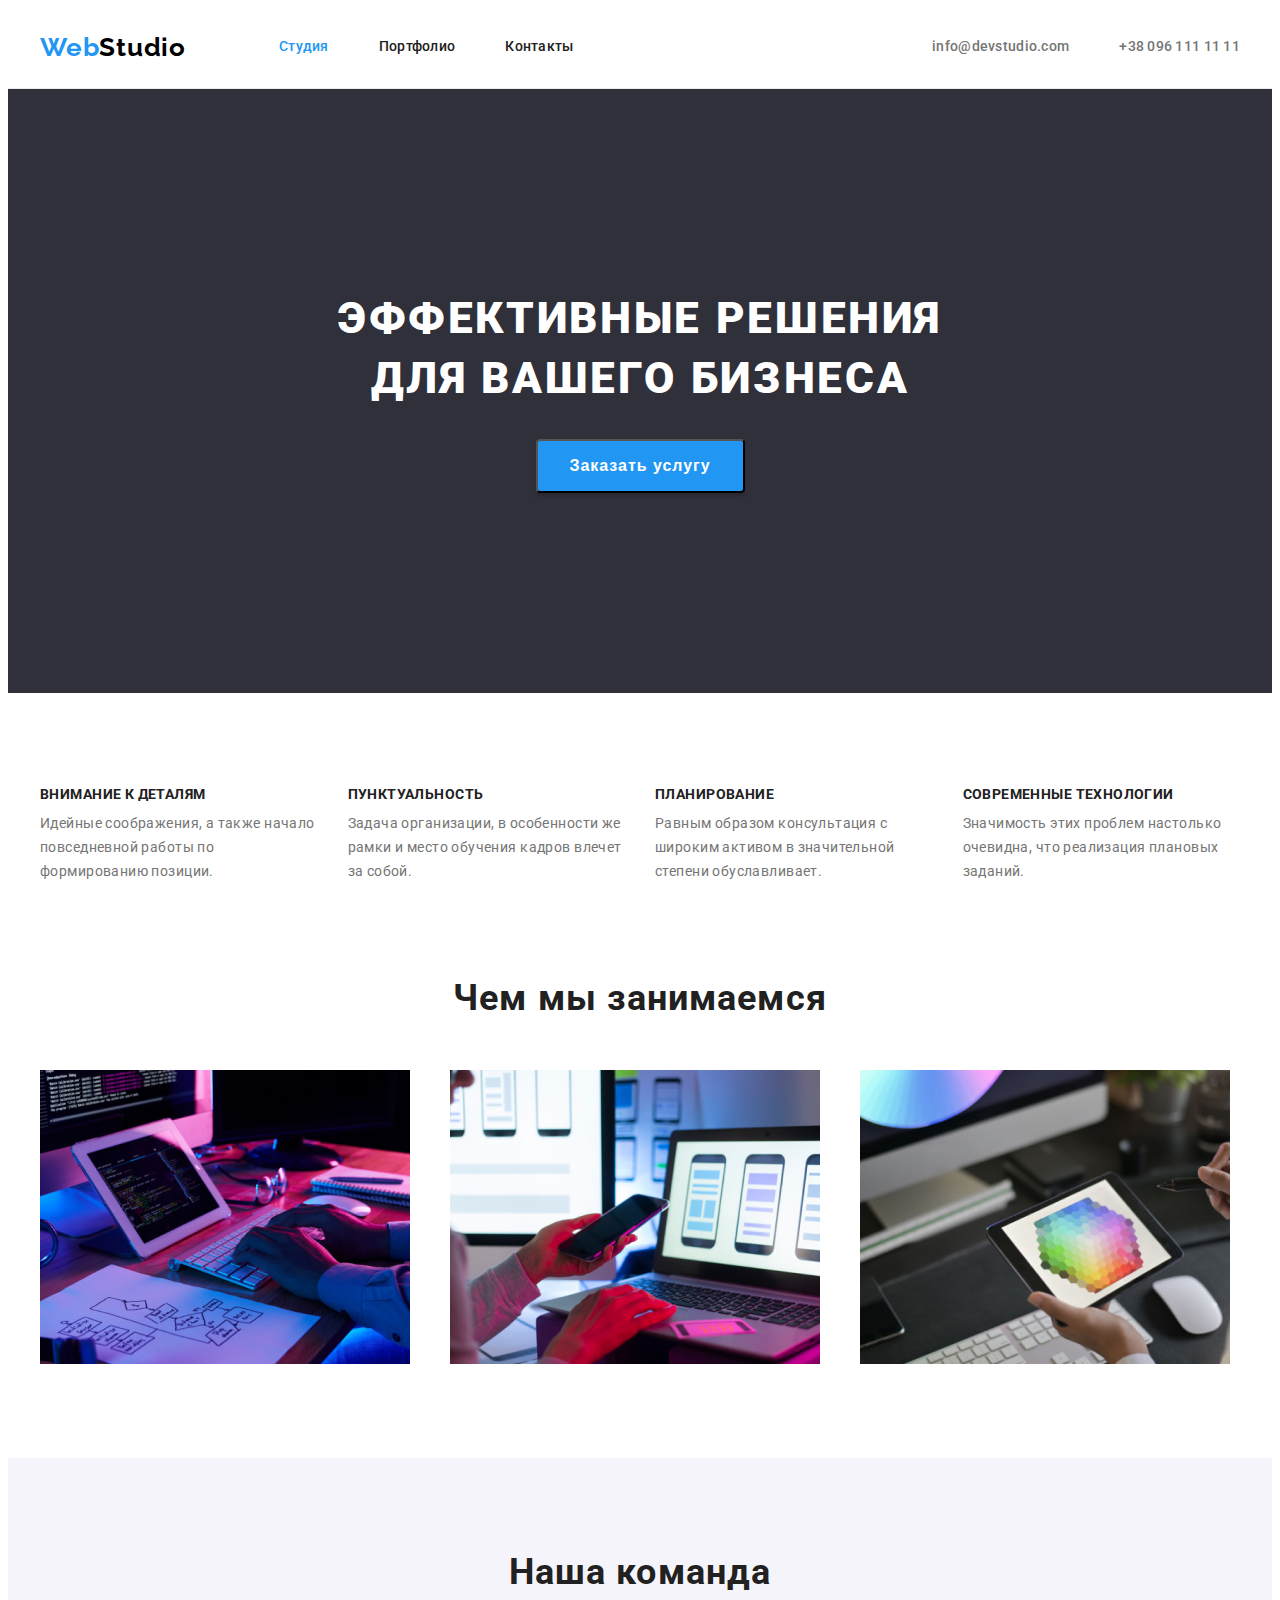
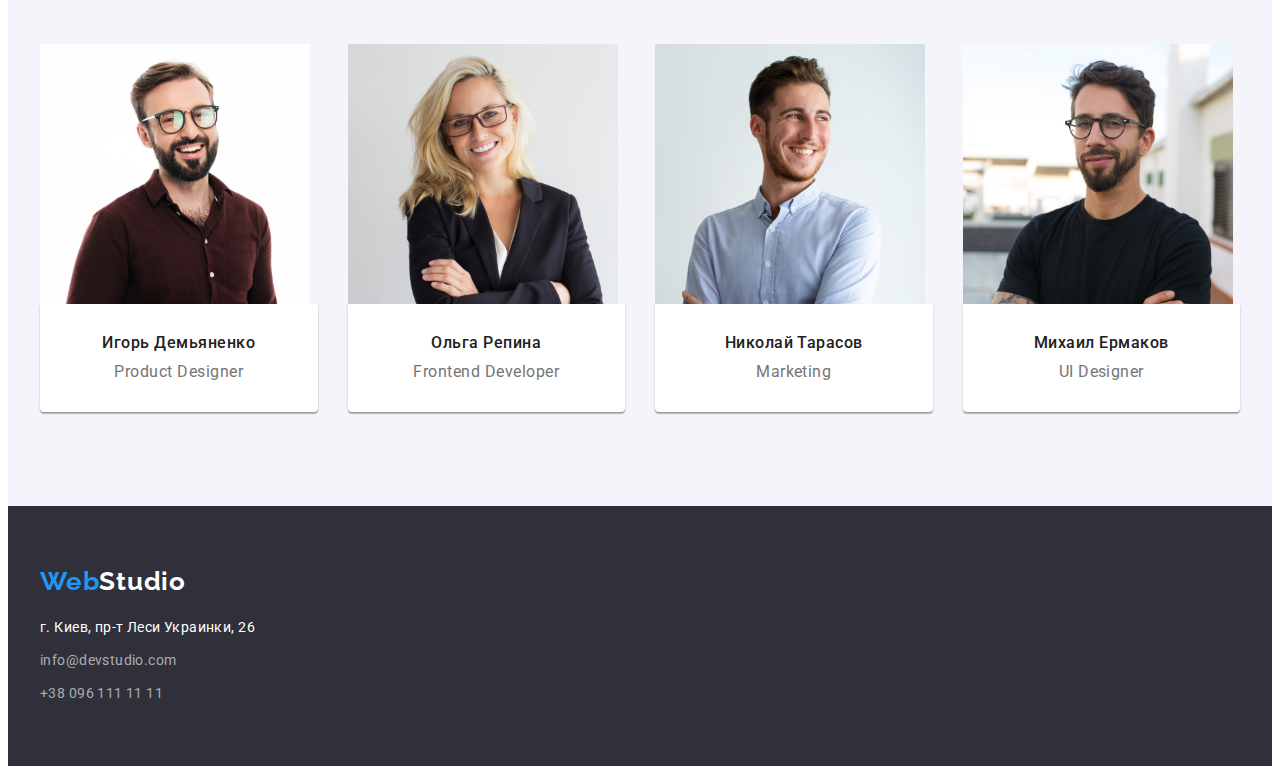
<file: index.html>
<!DOCTYPE html>
<html lang="ru">

<head>
    <meta charset="UTF-8">
    <meta name="viewport" content="width=device-width, initial-scale=1.0">
    <title>WebStudio</title>
    <link rel="stylesheet" href="https://cdnjs.cloudflare.com/ajax/libs/modern-normalize/1.0.0/modern-normalize.min.css" integrity="sha512-ISS7cAi1PEhQ8jnbJpJZMd29NlhNj4AWYyLOSp2CE/CsHxTCu+r+t0D2yoJudVrd0/8fTVPUVDzY5Tvli75u/g==" crossorigin="anonymous" />
    <link rel="preconnect" href="https://fonts.gstatic.com">
    <link rel="stylesheet" href="https://fonts.googleapis.com/css2?family=Raleway:wght@700&family=Roboto:wght@400;500;700;900&display=swap">
    <link rel="stylesheet" href="./css/styles.css">
</head>

<body>

    <header class="header">
        <div class="container">
            <nav class="navigation">
                    <a class="logo-link link" lang="en" href="./index.html">
                        Web<span class="logo-part">Studio</span>
                    </a>
                    <ul class="navigation-list list">
                        <li class="navigation-item">
                            <a class="navigation-link link active-link" href="./index.html">Студия</a>
                        </li>
                        <li class="navigation-item">
                            <a class="navigation-link link" href="./portfolio.html">Портфолио</a>
                        </li>
                        <li class="navigation-item">
                            <a class="navigation-link link" href="">Контакты</a>
                        </li>
                    </ul>
            </nav>
            <ul class="contact">
                <li class="contact-list list">
                    <a class="contact-link link" lang="en" href="mailto:info@devstudio.com">info@devstudio.com</a>
                </li>
                <li class="contact-list list">
                    <a class="contact-link link" href="tel:+380961111111">+38 096 111 11 11</a>
                </li>
            </ul>
        </div>
    </header>

    <main>
        <!--Hero-->
        <section class="hero">
            <div class="container">
                <h1 class="title">Эффективные решения для вашего бизнеса</h1>
                <button class="modal-btn" type="button">Заказать услугу</button>
            </div>
        </section>
        <!--about advantages-->
        <section class="about">
            <div class="container">
                <h2 class="subtitle visually-hidden">Преимущества</h2>
                <ul class="about-list list">
                    <li class="about-item">
                        <h3 class="about-title">Внимание к деталям</h3>
                        <p class="about-description">Идейные соображения, а также начало повседневной работы по формированию позиции.</p>
                    </li>
                    <li class="about-item">
                        <h3 class="about-title">Пунктуальность</h3>
                        <p class="about-description">Задача организации, в особенности же рамки и место обучения кадров влечет за собой.</p>
                    </li>
                    <li class="about-item">
                        <h3 class="about-title">Планирование</h3>
                        <p class="about-description">Равным образом консультация с широким активом в значительной степени обуславливает.</p>
                    </li>
                    <li class="about-item">
                        <h3 class="about-title">Современные технологии</h3>
                        <p class="about-description">Значимость этих проблем настолько очевидна, что реализация плановых заданий.</p>
                    </li>
                </ul>
            </div>
        </section>
        <!--What are we doing-->
        <section class="doing">
            <div class="container">
                <h2 class="subtitle">Чем мы занимаемся</h2>
                <ul class="doing-list list">
                    <li class="doing-item">
                        <img src="./images/what-are-we-doing/img-1.jpg" alt="Мужчина пишет код" width="370" height="294">
                    </li>
                    <li class="doing-item">
                        <img src="./images/what-are-we-doing/img-2.jpg" alt="Женщина держит телефон" width="370"
                            height="294">
                    </li>
                    <li class="doing-item">
                        <img src="./images/what-are-we-doing/img-3.jpg" alt="Человек выбирает цвет на планшете" width="370"
                            height="294">
                    </li>
                </ul>
            </div>
        </section>
        <!--our team-->
        <section class="team">
            <div class="container">
                <h2 class="subtitle">Наша команда</h2>
                <ul class="team-list list">
                    <li class="team-item">
                        <img src="./images/our-team/img-Igor.jpg"
                            alt="Бородатый мужчина в очках и одетый в бордовую рубашку" width="270" height="260"
                            title="Игорь Демьяненко">
                        <div class="team-block">  
                            <h3 class="team-title">Игорь Демьяненко</h3>
                            <p class="team-description" lang="en">Product Designer</p>
                        </div>
                    </li>
                    <li class="team-item">
                        <img src="./images/our-team/img-Olga.jpg"
                            alt="Бородатый мужчина в окулярах и одетый в черную футболку" width="270" height="260"
                            title="Ольга Репина">
                        <div class="team-block">    
                            <h3 class="team-title">Ольга Репина</h3>
                            <p class="team-description" lang="en">Frontend Developer</p>
                        </div>
                    </li>
                    <li class="team-item">
                        <img src="./images/our-team/img-Nikolay.jpg" alt="Бородатый мужчина одетый в голубую рубашку"
                            width="270" height="260" title="Николай Тарасов">
                        <div class="team-block">    
                            <h3 class="team-title">Николай Тарасов</h3>
                            <p class="team-description" lang="en">Marketing</p>
                        </div>
                    </li >
                    <li class="team-item">
                        <img src="./images/our-team/img-Michael.jpg" alt="Женщина в очках и одета в черный пиджак"
                            width="270" height="260" title="Михаил Ермаков">
                        <div class="team-block">   
                            <h3 class="team-title">Михаил Ермаков</h3>
                            <p class="team-description" lang="en">UI Designer</p>
                        </div>
                    </li>
                    
                </ul>
            </div>
        </section>
    </main>

    <footer class="footer">
        <div class="container">
            <a class="footer-logo-link link" lang="en" href="./index.html">
                Web<span class="logo-part-two">Studio</span>
            </a>
            <address class="address">
                <ul class="address-list list">
                    <li class="address-item">
                        <a class="address-links link" href="https://goo.gl/maps/jgwV1go1cH7ySbFs9" target="_blank" rel="noopener noreferrel">г. Киев, пр-т Леси Украинки, 26</a>
                    </li>
                    <li class="address-item">
                        <a class="address-link link" lang="en" href="mailto:info@devstudio.com">info@devstudio.com</a>
                    </li>
                    <li class="address-item">
                        <a class="address-link link" href="tel:+380961111111">+38 096 111 11 11</a>
                    </li>
                </ul>
            </address>
        </div>
    </footer>
</body>
</html>
</file>
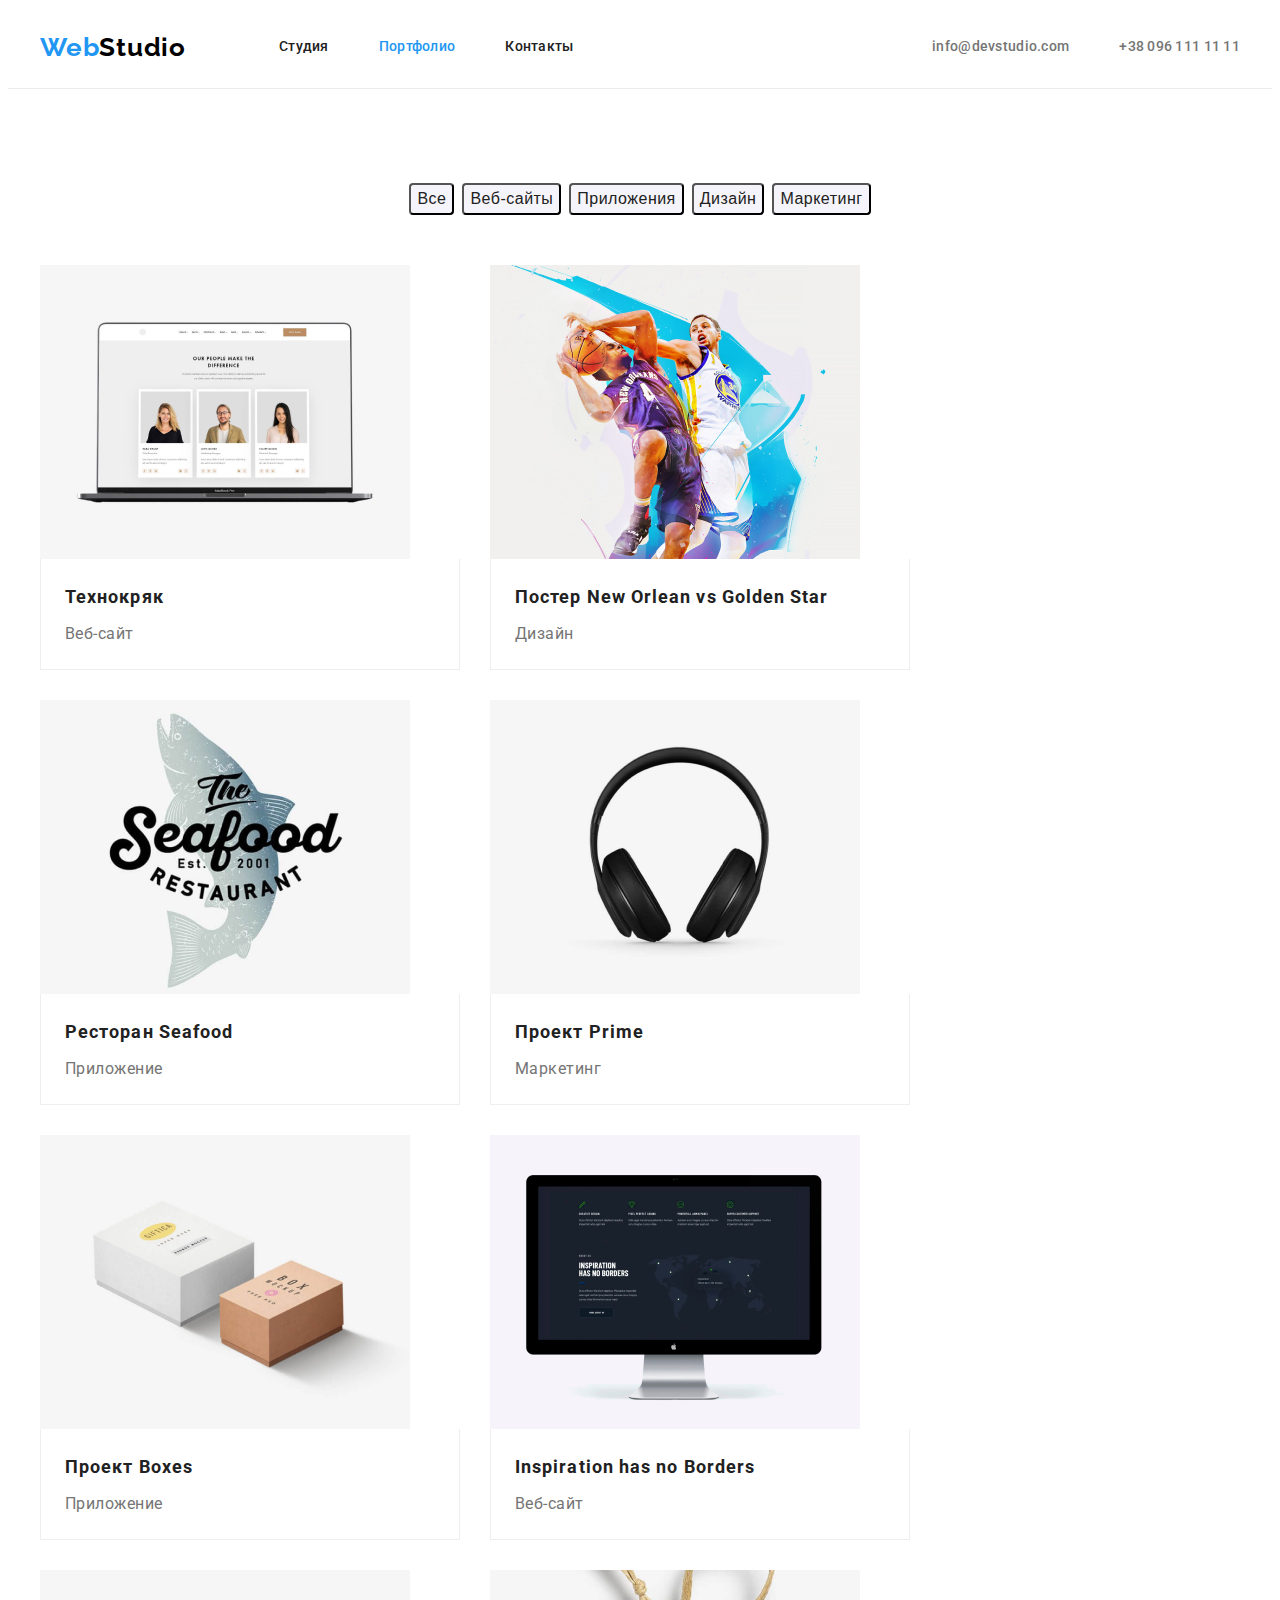
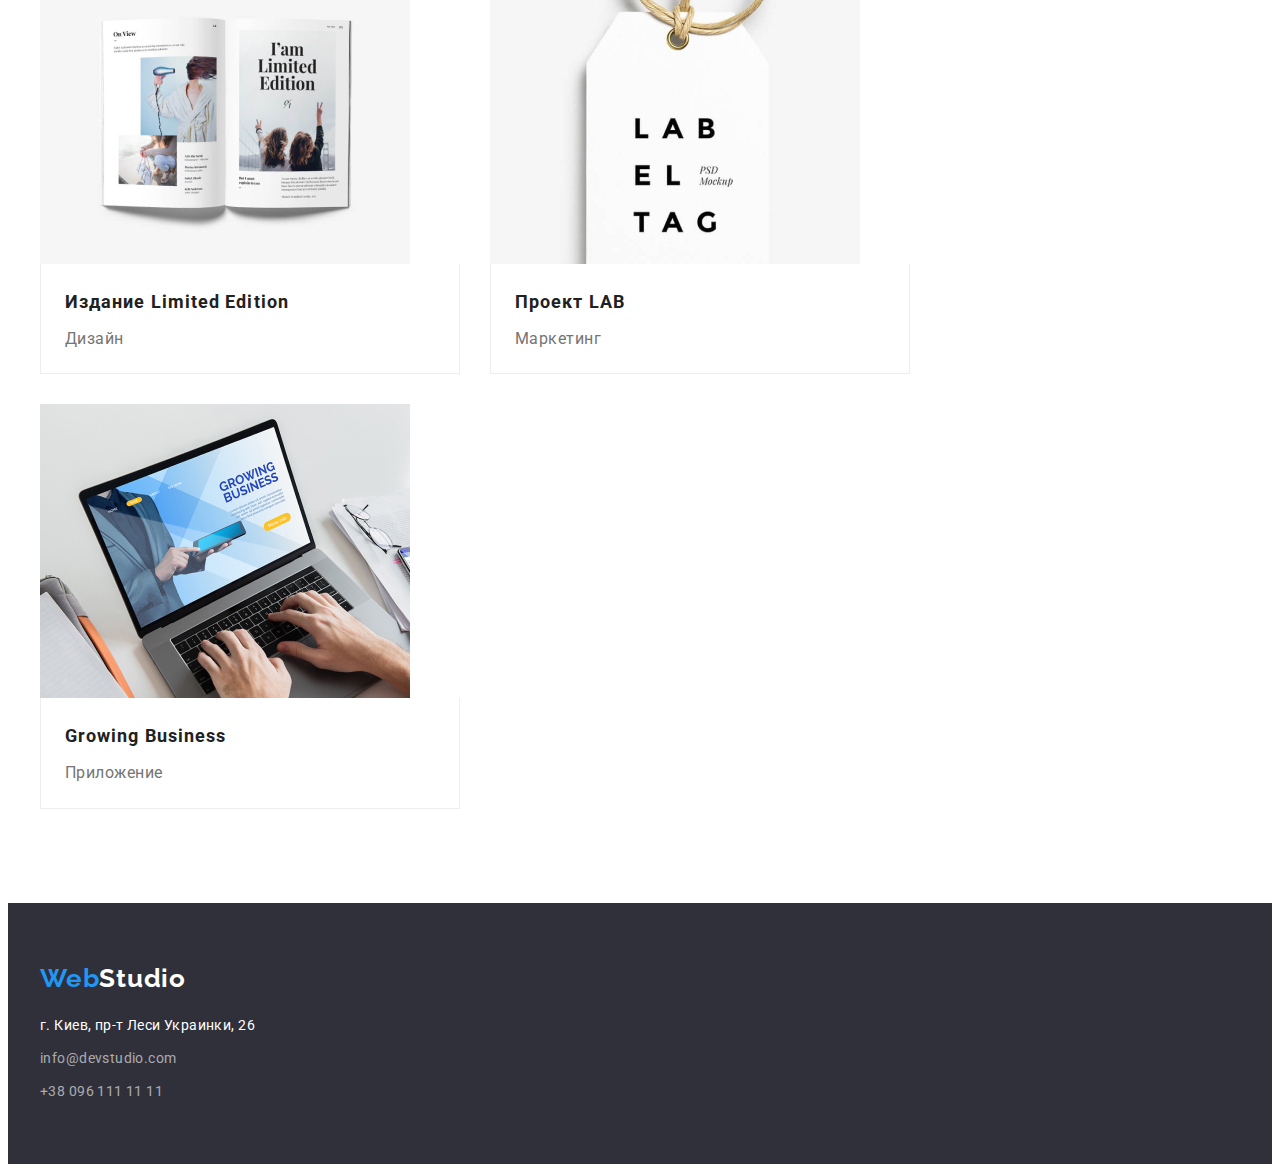
<file: portfolio.html>
<!DOCTYPE html>
<html lang="ru">

<head>
    <meta charset="UTF-8">
    <meta http-equiv="X-UA-Compatible" content="IE=edge">
    <meta name="viewport" content="width=device-width, initial-scale=1.0">
    <title>Document</title>
    <link rel="stylesheet" href="https://cdnjs.cloudflare.com/ajax/libs/modern-normalize/1.0.0/modern-normalize.min.css" integrity="sha512-ISS7cAi1PEhQ8jnbJpJZMd29NlhNj4AWYyLOSp2CE/CsHxTCu+r+t0D2yoJudVrd0/8fTVPUVDzY5Tvli75u/g==" crossorigin="anonymous" />
    <link rel="preconnect" href="https://fonts.gstatic.com">
    <link rel="stylesheet" href="https://fonts.googleapis.com/css2?family=Raleway:wght@700&family=Roboto:wght@400;500;700;900&display=swap">
    <link rel="stylesheet" href="./css/styles.css">
</head>
<body>

    <header class="header">
        <div class="container">
            <nav class="navigation">
                <a class="logo-link link" lang="en" href="./index.html">
                    Web<span class="logo-part">Studio</span>
                </a>
                <ul class="navigation-list list">
                    <li class="navigation-item">
                        <a class="navigation-link link" href="./index.html">Студия</a>
                    </li>
                    <li class="navigation-item">
                        <a class="navigation-link link active-link" href="./portfolio.html">Портфолио</a>
                    </li>
                    <li class="navigation-item">
                        <a class="navigation-link link" href="">Контакты</a>
                    </li>
                </ul>
            </nav>
            <ul class="contact">
                <li class="contact-list list">
                    <a class="contact-link link" lang="en" href="mailto:info@devstudio.com">info@devstudio.com</a>
                </li>
                <li class="contact-list list">
                    <a class="contact-link link" href="tel:+380961111111">+38 096 111 11 11</a>
                </li>
            </ul>
        </div>
    </header>

    <main class="portfolio">
        <section class="portfolio-section">
            <div class="container">
                <h1 class="title visually-hidden">Портфолио</h1>
                <h2 class="subtitle visually-hidden">Резаделы портфолио</h2>
                <ul class="portfolio-list-btn list">
                    <li class="portfolio-item-btn">
                        <button class="portfolio-btn" type="button">Все</button>
                    </li>
                    <li class="portfolio-item-btn">
                        <button class="portfolio-btn" type="button">Веб-сайты</button>
                    </li>
                    <li class="portfolio-item-btn">
                        <button class="portfolio-btn" type="button">Приложения</button>
                    </li>
                    <li class="portfolio-item-btn">
                        <button class="portfolio-btn" type="button">Дизайн</button>
                    </li>
                    <li class="portfolio-item-btn">
                        <button class="portfolio-btn" type="button">Маркетинг</button>
                    </li>
                </ul>
                <ul class="portfolio-list list">
                    <li class="portfolio-item">
                        <a class="portfolio-link link" href="">
                            <img src="./images/portfolio/img-website-techno-crack.jpg" alt="ноутбук с открытым сайтом" width="370" height="294">
                            <div class="portfolio-block">
                                <h3 class="portfolio-title" class="portfolio-title">Технокряк</h3>
                                <p class="portfolio-description">Веб-сайт</p>
                            </div>
                        </a>
                    </li>
                    <li class="portfolio-item">
                        <a class="portfolio-link link" href="">
                            <img src="./images/portfolio/img-design-poster-new-orlean-vs-golden-star.jpg" alt="игра в баскетбол между двумя игроками" width="370" height="294">
                            <div class="portfolio-block">
                                <h3 class="portfolio-title">Постер New Orlean vs Golden Star</h3>
                                <p class="portfolio-description">Дизайн</p>
                            </div>
                        </a>
                    </li>
                    <li class="portfolio-item">
                        <a class="portfolio-link link" href="">
                            <img src="./images/portfolio/img-attachment-restaurant-seafood.jpg" alt="эмблема ресторана" width="370" height="294">
                            <div class="portfolio-block">
                                <h3 class="portfolio-title">Ресторан Seafood</h3>
                                <p class="portfolio-description">Приложение</p>
                            </div>
                        </a>
                    </li>
                    <li class="portfolio-item">
                        <a class="portfolio-link link" href="">
                            <img src="./images/portfolio/img-marketing-project-prime.jpg" alt="черные наушники" width="370" height="294">
                            <div class="portfolio-block">
                                <h3 class="portfolio-title">Проект Prime</h3>
                                <p class="portfolio-description">Маркетинг</p>
                            </div>
                        </a>
                    </li>
                    <li class="portfolio-item">
                        <a class="portfolio-link link" href="">
                            <img src="./images/portfolio/img-attachment-project-boxes.jpg" alt="два ящика лежат друг возле друга" width="370" height="294">
                            <div class="portfolio-block">
                                <h3 class="portfolio-title">Проект Boxes</h3>
                                <p class="portfolio-description">Приложение</p>
                            </div>
                        </a>
                    </li>
                    <li class="portfolio-item">
                        <a class="portfolio-link link" href="">
                            <img src="./images/portfolio/img-website-inspiration-has-no-borders.jpg" alt="монитор на котором открыт сайт" width="370" height="294">
                            <div class="portfolio-block">
                                <h3 class="portfolio-title" lang="en">Inspiration has no Borders</h3>
                                <p class="portfolio-description">Веб-сайт</p>
                            </div>
                        </a>
                    </li>
                    <li class="portfolio-item">
                        <a class="portfolio-link link" href="">
                            <img src="./images/portfolio/img-design-edition-limited-edition.jpg" alt="открытая книга" width="370" height="294">
                            <div class="portfolio-block">
                                <h3 class="portfolio-title">Издание Limited Edition</h3>
                                <p class="portfolio-description">Дизайн</p>
                            </div>
                        </a>
                    </li>
                    <li class="portfolio-item">
                        <a class="portfolio-link link" href="">
                            <img src="./images/portfolio/img-marketing-project-lab.jpg" alt="белый жетон" width="370" height="294">
                            <div class="portfolio-block">
                                <h3 class="portfolio-title">Проект LAB</h3>
                                <p class="portfolio-description">Маркетинг</p>
                            </div>
                        </a>
                    </li>
                    <li class="portfolio-item">
                        <a class="portfolio-link link" href="">
                            <img src="./images/portfolio/img-attachment-growing-business.jpg" alt="ноутбук на котором видны руки человека" width="370" height="294">
                            <div class="portfolio-block">
                                <h3 class="portfolio-title" lang="en">Growing Business</h3>
                                <p class="portfolio-description">Приложение</p>
                            </div>
                        </a>
                    </li>
                </ul>
            </div>
        </section>
    </main>

    <footer class="footer">
        <div class="container">
            <a class="footer-logo-link link" lang="en" href="./index.html">
                Web<span class="logo-part-two">Studio</span>
            </a>
            <address class="address">
                <ul class="address-list list">
                    <li class="address-item">
                        <a class="address-links link" href="https://goo.gl/maps/jgwV1go1cH7ySbFs9" target="_blank"
                            rel="noopener noreferrel">г. Киев, пр-т Леси Украинки, 26</a>
                    </li>
                    <li class="address-item">
                        <a class="address-link link" lang="en" href="mailto:info@devstudio.com">info@devstudio.com</a>
                    </li>
                    <li class="address-item">
                        <a class="address-link link" href="tel:+380961111111">+38 096 111 11 11</a>
                    </li>
                </ul>
            </address>
        </div>
    </footer>

</body>
</html>
</file>
<file: css/styles.css>
h1,
h2,
h3,
h4,
h5,
h6,
p {
  margin: 0;
}
ul,
ol {
  margin: 0;
  padding: 0;
}
img {
  display: block;
}
.link {
  text-decoration: none;
}
.list {
  list-style: none;
}

:root {
  --main-font: "Roboto", sans-serif;
  --secondary-font: "Raleway", sans-serif;
  --main-color: #212121;
  --accent-color: #2196f3;
  --secondary-color: #ffffff;
  --text-color: #757575;
  --logo-color: #000000;
  --bg-main-color: #2f303a;
  --bg-accent-color: #f5f4fa;
  --bg-button-color: #188ce8;
  --section-pt: 94px;
  --section-pb: 94px;
  --pt: 15px;
  --pb: 15px;
}

body {
  font-family: var(--main-font);
  color: var(--text-color);
}

.visually-hidden {
  position: absolute !important;
  clip: rect(1px 1px 1px 1px); /* IE6, IE7 */
  clip: rect(1px, 1px, 1px, 1px);
  padding: 0 !important;
  border: 0 !important;
  height: 1px !important;
  width: 1px !important;
  overflow: hidden;
}

.container {
  width: 1200px;
  margin: 0 auto;
  padding-left: 15px;
  padding-right: 15px;
}
/* ============= COMPONENTS ============= */
.title {
  font-weight: 900;
  font-size: 44px;
  line-height: 1.36;
  letter-spacing: 0.06em;
  text-transform: uppercase;
  color: var(--secondary-color);
  max-width: 696px;
  margin: 0 auto;
}
.subtitle {
  font-weight: 700;
  font-size: 36px;
  line-height: 1.16;
  text-align: center;
  letter-spacing: 0.03em;
  color: var(--main-color);
  margin-bottom: 50px;
}

/* ============= END COMPONENTS ============= */

/*-----------------HEADER--------------------*/
.header {
  font-weight: 500;
  font-size: 14px;
  line-height: 1.14;
  letter-spacing: 0.02em;
  padding-top: 24px;
  padding-bottom: 25px;
  border-bottom: 1px solid #ececec;
}
.header .container {
  display: flex;
  align-items: center;
}
.navigation {
  display: flex;
  align-items: center;
}
.logo-link {
  font-family: var(--secondary-font);
  font-weight: 700;
  font-size: 26px;
  line-height: 1.19;
  letter-spacing: 0.03em;
  color: var(--accent-color);
  margin-right: 93px;
}
.logo-part {
  color: var(--logo-color);
}
.navigation-list {
  display: flex;
  align-items: center;
}
.navigation-item:not(:last-child) {
  margin-right: 50px;
}
.navigation-link {
  color: var(--main-color);
  padding-top: var(--pt);
  padding-bottom: var(--pb);
}
.navigation-link:hover,
.navigation-link:focus {
  color: var(--accent-color);
}
.active-link {
  color: var(--accent-color);
}
.contact {
  display: flex;
  align-items: center;
  margin-left: auto;
}
.contact-list:not(:last-child) {
  margin-right: 50px;
}
.contact-link {
  color: var(--text-color);
}
.contact-link:hover,
.contact-link:focus {
  color: var(--accent-color);
}
/*-----------------END HEADER--------------------*/

/*-----------------MAIN--------------------*/
/*-----------------HERO--------------------*/
.hero {
  background-color: var(--bg-main-color);
}
.hero .container {
  text-align: center;
  padding: 200px 0;
}
.modal-btn {
  min-width: 136px;
  padding: 10px 32px;
  margin-top: 30px;
  font-weight: 700;
  font-size: 16px;
  line-height: 1.87;
  letter-spacing: 0.06em;
  cursor: pointer;
  color: var(--secondary-color);
  background: var(--accent-color);
  box-shadow: 0px 4px 4px rgba(0, 0, 0, 0.15);
  border-radius: 4px;
}

.modal-btn:hover,
.modal-btn:focus {
  background-color: var(--bg-button-color);
}
/*-----------------END HERO--------------------*/

/*-----------------ABOUT--------------------*/
.about {
  padding-top: var(--section-pt);
  padding-bottom: 47px;
}

.about .container {
  display: flex;
  align-items: center;
}
.about-list {
  display: flex;
  flex-wrap: wrap;
  margin-left: -30px;
  margin-top: -30px;
}
.about-item {
  flex-basis: calc(100% / 4 - 30px);
  margin-left: 30px;
  margin-top: 30px;
}
.about-title {
  font-weight: 700;
  font-size: 14px;
  line-height: 1.14;
  letter-spacing: 0.03em;
  text-transform: uppercase;
  color: var(--main-color);
  margin-bottom: 10px;
}
.about-description {
  font-size: 14px;
  line-height: 1.71;
  letter-spacing: 0.03em;
}
/*-----------------END ABOUT------------------------*/

/*-----------------DOING------------------------*/
.doing {
  padding-top: 47px;
  padding-bottom: var(--section-pb);
}
.doing-list {
  display: flex;
  flex-wrap: wrap;
  margin-left: -30px;
  margin-top: -30px;
}
.doing-item {
  flex-basis: calc(100% / 3 - 30px);
  margin-left: 30px;
  margin-top: 30px;
}
/*-----------------END DOING------------------------*/

/*-----------------OUR TEAM--------------------*/
.team {
  padding-top: var(--section-pt);
  padding-bottom: var(--section-pb);
  background-color: var(--bg-accent-color);
}
.team-list {
  display: flex;
  flex-wrap: wrap;
  margin-left: -30px;
  margin-top: -30px;
}
.team-item {
  flex-basis: calc(100% / 4 - 30px);
  margin-left: 30px;
  margin-top: 30px;
}
.team-block {
  padding: 30px 15px;
  background-color: #ffffff;
  box-shadow: 0px 1px 3px rgba(0, 0, 0, 0.12), 0px 1px 1px rgba(0, 0, 0, 0.14),
    0px 2px 1px rgba(0, 0, 0, 0.2);
  border-radius: 0px 0px 4px 4px;
}
.team-title {
  font-weight: 500;
  font-size: 16px;
  line-height: 1.18;
  text-align: center;
  letter-spacing: 0.03em;
  color: var(--main-color);
  margin-bottom: 10px;
}
.team-description {
  font-size: 16px;
  line-height: 1.18;
  text-align: center;
  letter-spacing: 0.03em;
}

/*-----------------END OUR TEAM--------------------*/

/*-----------------PORTFOLIO--------------------*/
.portfolio-section {
  padding-top: var(--section-pt);
  padding-bottom: var(--section-pb);
}

.portfolio-list-btn {
  display: flex;
  justify-content: center;
  margin-bottom: 50px;
  margin-left: -8px;
}
.portfolio-item-btn {
  margin-left: 8px;
}

.portfolio-list {
  display: flex;
  flex-wrap: wrap;
  margin-left: -30px;
  margin-top: -30px;
}
.portfolio-item {
  flex-basis: calc(100% / 3 - 30px);
  margin-left: 30px;
  margin-top: 30px;
}

.portfolio-btn {
  font-weight: 500;
  font-size: 16px;
  line-height: 1.62;
  text-align: center;
  letter-spacing: 0.03em;
  cursor: pointer;
  color: var(--main-color);
  background-color: var(--bg-accent-color);
  border-radius: 4px;
}
.portfolio-btn:hover,
.portfolio-btn:focus {
  color: var(--secondary-color);
  background: var(--accent-color);
  box-shadow: 0px 3px 1px rgba(0, 0, 0, 0.1), 0px 1px 2px rgba(0, 0, 0, 0.08),
    0px 2px 2px rgba(0, 0, 0, 0.12);
  border-radius: 4px;
}
.portfolio-block {
  width: 370px;
  border: 1px solid #eeeeee;
  border-top: none;
  padding: 20px 24px;
}
.portfolio-title {
  font-weight: 700;
  font-size: 18px;
  line-height: 2;
  letter-spacing: 0.06em;
  color: var(--main-color);
  margin-bottom: 4px;
}
.portfolio-description {
  font-size: 16px;
  line-height: 1.87;
  letter-spacing: 0.03em;
  color: var(--text-color);
}

/*-----------------END PORTFOLIO--------------------*/
/*-----------------END MAIN--------------------*/

/*-----------------FOOTER--------------------*/
.footer {
  background-color: var(--bg-main-color);
  padding-top: 60px;
  padding-bottom: 60px;
}
.footer-logo-link {
  font-family: var(--secondary-font);
  font-weight: 700;
  font-size: 26px;
  line-height: 1.19;
  letter-spacing: 0.03em;
  color: var(--accent-color);
}
.logo-part-two {
  color: var(--secondary-color);
}
.address {
  font-style: normal;
  margin-top: 20px;
}
.address-list {
  font-weight: 400;
  font-size: 14px;
  line-height: 1.71;
  letter-spacing: 0.03em;
}
.address-item:not(:last-child) {
  margin-bottom: 9px;
}
.address-links {
  color: var(--secondary-color);
  margin-bottom: 9px;
}
.address-link {
  color: rgba(255, 255, 255, 0.6);
}
.address-links:hover,
.address-links:focus {
  color: var(--accent-color);
}
.address-link:hover,
.address-link:focus {
  color: var(--accent-color);
}
/*-----------------END FOOTER--------------------*/
</file>
